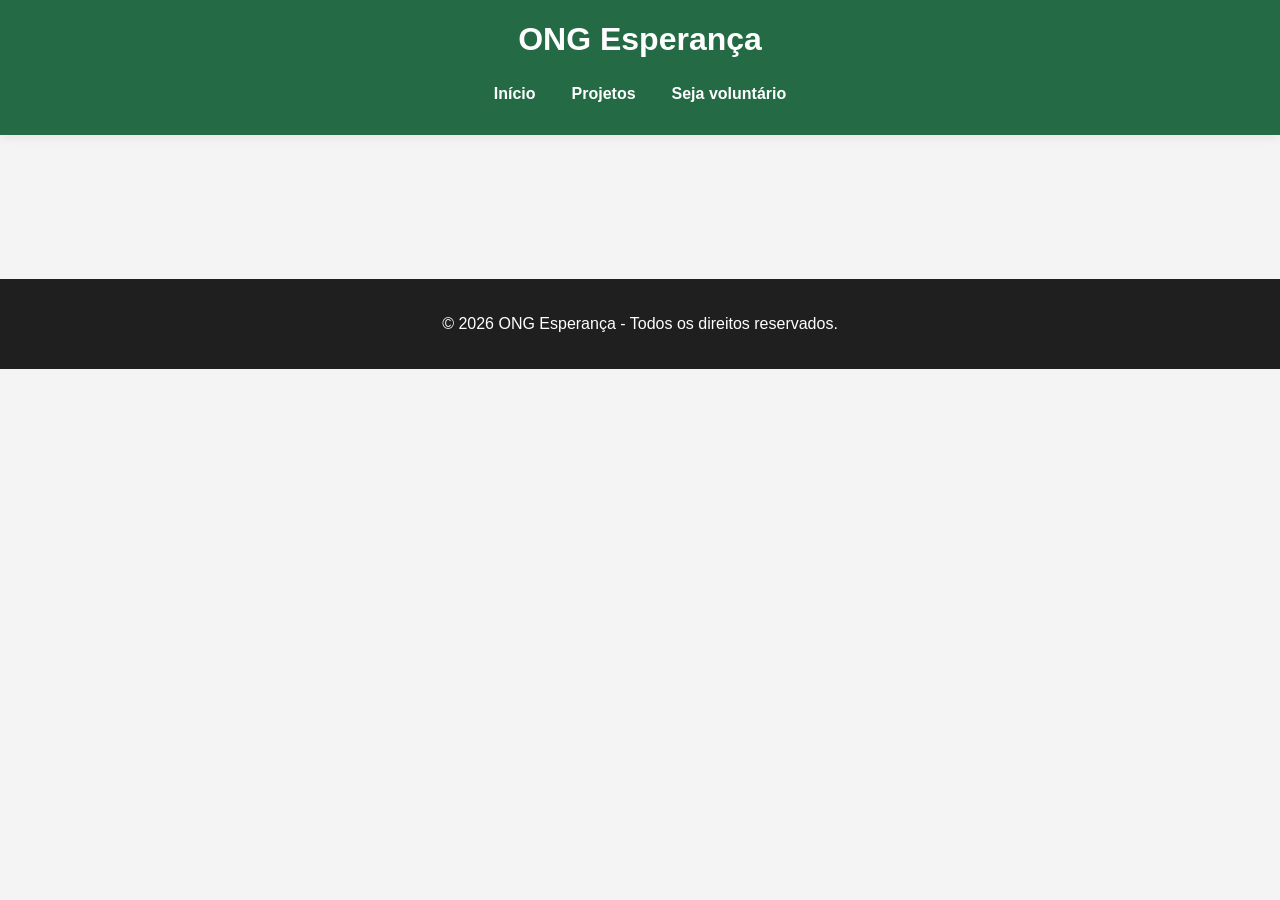
<file: index.html>
<!DOCTYPE html>
<html lang="pt-br">
<head>
    <meta charset="UTF-8">
    <meta name="viewport"
          content="width=device-width, initial-scale=1.0">

    <title>ONG Esperança</title>

    <meta
        http-equiv="refresh"
        content="0; url=html/index.html"
    >
</head>

<body>
    <p>
        Redirecionando para a ONG Esperança...
        <a href="html/index.html">
            Clique aqui caso a página não abra.
        </a>
    </p>
</body>
</html>
</file>
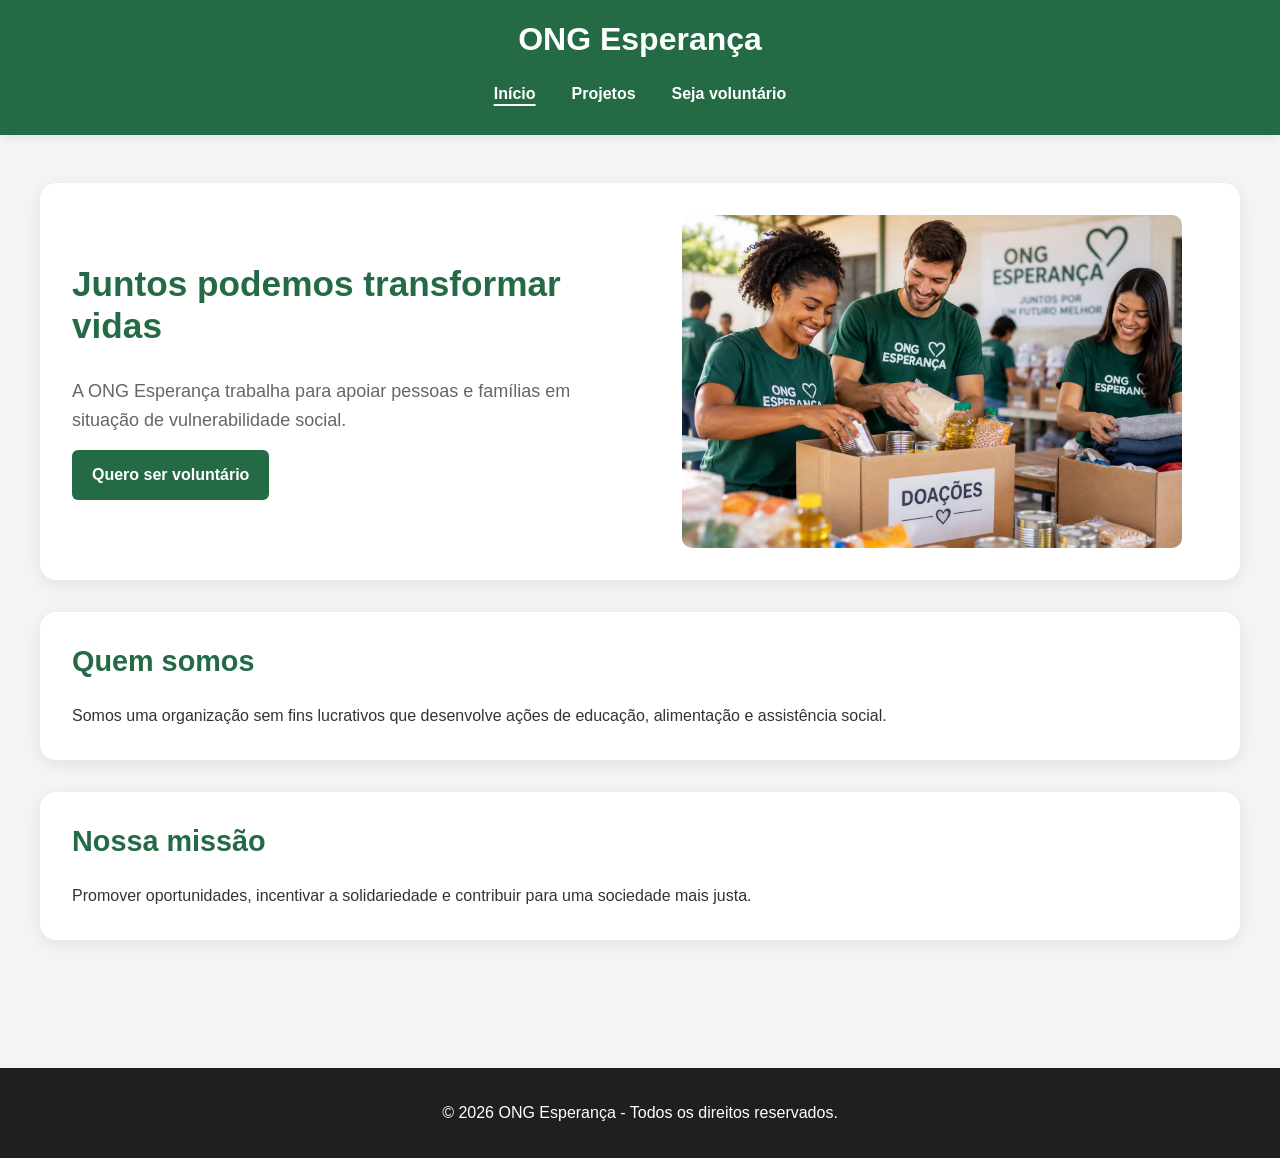
<file: html/index.html>
<!DOCTYPE html>
<html lang="pt-br">
<head>
    
<!-- Pré-carregamento da imagem principal -->

<link
    rel="preload"
    as="image"
    href="../imagens/voluntarios.webp"
    type="image/webp"
    fetchpriority="high"
>

    <meta charset="UTF-8">
    <meta name="viewport" content="width=device-width, initial-scale=1.0">
    <title>ONG Esperança - SPA</title>
    <link rel="stylesheet" href="../css/style.css">
</head>
<body>
    <header>
        <h1>ONG Esperança</h1>
        <nav aria-label="Navegação principal">
            <button type="button" class="menu-toggle" aria-controls="menuPrincipal"
                    aria-expanded="false" aria-label="Abrir menu">☰</button>
            <ul class="menu-principal" id="menuPrincipal">
                <li><a href="#inicio">Início</a></li>
                <li><a href="#projetos">Projetos</a></li>
                <li><a href="#cadastro">Seja voluntário</a></li>
            </ul>
        </nav>
    </header>
    <main id="conteudo" tabindex="-1"></main>
    <footer>
        <p>&copy; 2026 ONG Esperança - Todos os direitos reservados.</p>
    </footer>
    <script type="module" src="../js/app.js"></script>
</body>
</html>
</file>
<file: css/style.css>
/* ==============================
   DESIGN SYSTEM
================================ */

:root {

    /* Cores */
    --cor-primaria: #246b45;
    --cor-primaria-escura: #194d32;
    --cor-secundaria: #e8f3ed;

    --cor-fundo: #f4f4f4;
    --cor-branca: #ffffff;
    --cor-texto: #333333;
    --cor-texto-claro: #666666;
    --cor-borda: #d9d9d9;

    /* Tipografia */
    --fonte-xs: 0.875rem;
    --fonte-sm: 1rem;
    --fonte-md: 1.125rem;
    --fonte-lg: 1.5rem;
    --fonte-xl: 2rem;

    /* Espaçamentos */
    --espaco-xs: 4px;
    --espaco-pequeno: 8px;
    --espaco-medio: 16px;
    --espaco-grande: 32px;
    --espaco-extra: 48px;

    /* Bordas */
    --raio-pequeno: 6px;
    --raio-medio: 10px;
    --raio-grande: 16px;

    /* Sombra */
    --sombra-card:
        0 4px 15px rgba(0, 0, 0, 0.08);

    /* Largura */
    --largura-conteudo: 1200px;
}


/* ==============================
   CONFIGURAÇÕES GERAIS
================================ */

* {
    box-sizing: border-box;
}

html {
    scroll-behavior: smooth;
}

body {
    margin: 0;

    font-family:
        Arial,
        Helvetica,
        sans-serif;

    font-size: var(--fonte-sm);

    background-color: var(--cor-fundo);

    color: var(--cor-texto);

    line-height: 1.6;
}


/* ==============================
   TIPOGRAFIA
================================ */

h1,
h2,
h3 {
    line-height: 1.2;
}

h1 {
    font-size: var(--fonte-xl);
}

h2 {
    margin-top: 0;

    font-size: 1.8rem;

    color: var(--cor-primaria);
}

h3 {
    font-size: 1.25rem;
}

p {
    margin-bottom: 0;
}


/* ==============================
   CABEÇALHO
================================ */

header {
    background-color: var(--cor-primaria);

    color: var(--cor-branca);

    padding:
        20px
        var(--espaco-medio);

    box-shadow:
        0 2px 10px
        rgba(0, 0, 0, 0.08);
}

header h1 {
    margin: 0;

    text-align: center;

    color: var(--cor-branca);
}


/* ==============================
   NAVEGAÇÃO
================================ */

nav {
    position: relative;
    margin-top: 15px;
}

.menu-principal {
    list-style: none;
    padding: 0;
    margin: 0;

    display: flex;
    justify-content: center;
    align-items: center;
    gap: 24px;
}

.menu-principal li {
    position: relative;
}

.menu-principal a {
    display: block;
    color: var(--cor-branca);
    text-decoration: none;
    font-weight: bold;
    padding: 8px 6px;

    transition:
        color 0.3s ease,
        background-color 0.3s ease;
}

.menu-principal > li > a:hover,
.menu-principal > li > a:focus {
    text-decoration: underline;
}

/* Dropdown */

.submenu {
    list-style: none;
    position: absolute;
    top: 100%;
    left: 50%;
    min-width: 220px;
    padding: 8px;
    margin: 0;
    background-color: var(--cor-branca);
    border-radius: var(--raio-medio);
    box-shadow: var(--sombra-card);

    opacity: 0;
    visibility: hidden;
    pointer-events: none;

    transform: translateX(-50%) translateY(8px);

    transition:
        opacity 0.25s ease,
        transform 0.25s ease;

    z-index: 1000;
}

.submenu a {
    color: var(--cor-texto);
    padding: 10px 12px;
    border-radius: var(--raio-pequeno);
}

.submenu a:hover,
.submenu a:focus {
    background-color: var(--cor-secundaria);
}

.menu-item:hover > .submenu,
.menu-item:focus-within > .submenu {
    opacity: 1;
    visibility: visible;
    pointer-events: auto;
    transform: translateX(-50%) translateY(0);
}

/* Botão hambúrguer */

.menu-toggle {
    display: none;
    width: auto;
    margin: 15px auto 0;
    padding: 8px 14px;
    font-size: 1.5rem;
    background-color: var(--cor-primaria-escura);
    color: var(--cor-branca);
    border: 1px solid rgba(255, 255, 255, 0.3);
}

.menu-toggle:hover {
    background-color: var(--cor-primaria-escura);
}

/* ==============================
   CONTEÚDO PRINCIPAL
================================ */

main {
    width:
        min(
            calc(100% - 32px),
            var(--largura-conteudo)
        );

    margin: 0 auto;

    padding:
        var(--espaco-extra)
        0;
}

section {
    background-color:
        var(--cor-branca);

    padding:
        var(--espaco-grande);

    margin-bottom:
        var(--espaco-grande);

    border-radius:
        var(--raio-grande);

    box-shadow:
        var(--sombra-card);
}


/* ==============================
   GRID DE 12 COLUNAS
================================ */

.grid-12,
.hero,
.projetos {
    display: grid;

    grid-template-columns:
        repeat(
            12,
            minmax(0, 1fr)
        );

    gap:
        var(--espaco-grande);
}


/* ==============================
   HERO
================================ */

.hero {
    align-items: center;
}

.hero-conteudo {
    grid-column: span 6;
}

.hero-imagem {
    grid-column: span 6;

    display: flex;

    justify-content: center;

    align-items: center;
}

.hero-conteudo h2 {
    font-size: 2.2rem;

    margin-top: 0;
}

.hero-conteudo p {
    color:
        var(--cor-texto-claro);

    font-size:
        var(--fonte-md);
}

.hero-imagem img {
    width: 100%;

    max-width: 500px;

    height: auto;

    margin: 0;
}

.imagem-destaque {
    width: 100%;

    height: auto;

    border-radius:
        var(--raio-medio);
}


/* ==============================
   BOTÕES
================================ */

.botao {
    display: inline-block;

    background-color:
        var(--cor-primaria);

    color:
        var(--cor-branca);

    text-decoration: none;

    padding:
        12px 20px;

    margin-top:
        var(--espaco-medio);

    border-radius:
        var(--raio-pequeno);

    font-weight: bold;

    transition:
        background-color 0.3s ease,
        transform 0.2s ease;
}

.botao:hover {
    background-color:
        var(--cor-primaria-escura);

    transform:
        translateY(-2px);
}


/* ==============================
   PROJETOS
================================ */

.projetos article {

    /* 3 cards:
       4 + 4 + 4 = 12 colunas */

    grid-column:
        span 4;

    background-color:
        var(--cor-branca);

    padding:
        var(--espaco-grande);

    border-radius:
        var(--raio-grande);

    border-top:
        4px solid
        var(--cor-primaria);

    box-shadow:
        var(--sombra-card);

    transition:
        transform 0.3s ease,
        box-shadow 0.3s ease;
}

.projetos article:hover {
    transform:
        translateY(-6px);

    box-shadow:
        0 10px 25px
        rgba(0, 0, 0, 0.12);
}

.projetos article h3 {
    margin-top: 0;

    color:
        var(--cor-primaria);
}

.projetos article p {
    color:
        var(--cor-texto-claro);
}


/* ==============================
   FORMULÁRIO
================================ */

form {
    display: flex;

    flex-direction: column;

    gap:
        var(--espaco-grande);
}

fieldset {
    border:
        1px solid
        var(--cor-borda);

    border-radius:
        var(--raio-medio);

    padding:
        var(--espaco-grande);

    background-color:
        var(--cor-branca);
}

legend {
    padding:
        0 10px;

    font-weight: bold;

    color:
        var(--cor-primaria);

    font-size:
        var(--fonte-md);
}

label {
    display: block;

    margin-top: 15px;

    margin-bottom: 6px;

    font-weight: bold;
}

input,
select,
textarea {
    width: 100%;

    padding:
        12px 14px;

    font-size:
        var(--fonte-sm);

    border:
        1px solid
        var(--cor-borda);

    border-radius:
        var(--raio-pequeno);

    background-color:
        var(--cor-branca);

    color:
        var(--cor-texto);

    transition:
        border-color 0.3s ease,
        box-shadow 0.3s ease;
}

input:focus,
select:focus,
textarea:focus {
    outline: none;

    border-color:
        var(--cor-primaria);

    box-shadow:
        0 0 0 3px
        rgba(36, 107, 69, 0.15);
}

textarea {
    resize: vertical;
}

button {
    padding:
        14px 24px;

    background-color:
        var(--cor-primaria);

    color:
        var(--cor-branca);

    border: none;

    border-radius:
        var(--raio-pequeno);

    font-size:
        var(--fonte-sm);

    font-weight: bold;

    cursor: pointer;

    transition:
        background-color 0.3s ease,
        transform 0.2s ease;
}

button:hover {
    background-color:
        var(--cor-primaria-escura);

    transform:
        translateY(-2px);
}

button:active {
    transform:
        translateY(0);
}


/* ==============================
   CONTATO
================================ */

address {
    font-style: normal;
}

address a {
    color:
        var(--cor-primaria);

    font-weight: bold;

    text-decoration: none;
}

address a:hover {
    text-decoration: underline;
}


/* ==============================
   RODAPÉ
================================ */

footer {
    background-color:
        #1f1f1f;

    color:
        var(--cor-branca);

    text-align: center;

    padding:
        var(--espaco-grande)
        var(--espaco-medio);

    margin-top:
        var(--espaco-extra);
}

footer p {
    margin: 0;
}


/* ==========================================
   BREAKPOINT 1
   Desktop panorâmico - até 1440px
========================================== */

@media (max-width: 1440px) {

    main {
        max-width: 1200px;
    }

}


/* ==========================================
   BREAKPOINT 2
   Desktop / notebook - até 1200px
========================================== */

@media (max-width: 1200px) {

    main {
        max-width: 1000px;
    }

}


/* ==========================================
   BREAKPOINT 3
   Tablet horizontal - até 992px
========================================== */

@media (max-width: 992px) {

    main {
        max-width: 840px;
    }

    /* 2 cards:
       6 + 6 = 12 colunas */

    .projetos article {
        grid-column:
            span 6;
    }

}


/* ==========================================
   BREAKPOINT 4
   Tablet / mobile - até 768px
========================================== */

@media (max-width: 768px) {

    .hero-conteudo,
    .hero-imagem {
        grid-column: span 12;
    }

    .hero-conteudo {
        text-align: center;
    }

    .menu-toggle {
        display: block;
    }

    .menu-principal {
        display: none;
        flex-direction: column;
        align-items: stretch;
        gap: 0;
        margin-top: 12px;
        background-color: var(--cor-primaria-escura);
        border-radius: var(--raio-medio);
        overflow: hidden;
    }

    .menu-principal.ativo {
        display: flex;
    }

    .menu-principal > li > a {
        padding: 12px 16px;
    }

    .submenu {
        position: static;
        min-width: 0;
        opacity: 1;
        visibility: visible;
        pointer-events: auto;
        transform: none;
        box-shadow: none;
        background-color: rgba(0, 0, 0, 0.12);
        border-radius: 0;
        padding: 0 0 8px 16px;
    }

    .menu-item:hover > .submenu,
    .menu-item:focus-within > .submenu {
        transform: none;
    }

    section {
        padding: 24px;
    }

}


/* ==========================================
   BREAKPOINT 5
   Smartphones - até 576px
========================================== */

@media (max-width: 576px) {

    main {
        width:
            calc(100% - 20px);

        padding:
            20px 0;
    }

    /* 1 card ocupa
       as 12 colunas */

    .projetos article {
        grid-column:
            span 12;
    }

    .hero-conteudo h2 {
        font-size:
            1.8rem;
    }

    section {
        padding: 18px;

        border-radius:
            var(--raio-medio);
    }

    fieldset {
        padding: 16px;
    }

    h2 {
        font-size:
            var(--fonte-lg);
    }

    .botao,
    form button {
        width: 100%;

        text-align: center;
    }

}

/* Elementos utilizados pelos templates JavaScript desta SPA */
.badge {
    display: inline-block;
    padding: 4px 12px;
    margin-bottom: 10px;
    background: var(--cor-secundaria);
    color: var(--cor-primaria-escura);
    border-radius: 100px;
    font-size: .875rem;
    font-weight: bold;
}
.mensagem {
    padding: 16px;
    margin-top: 16px;
    border-radius: 8px;
    font-weight: 500;
}
.mensagem--erro {
    background: #fde8e8;
    color: #9b1c1c;
    border: 1px solid #e53e3e;
}
.mensagem--sucesso {
    background: #e6f4ea;
    color: #1b5e20;
    border: 1px solid #2e7d32;
}
[hidden] { display: none !important; }
.menu-toggle:focus-visible,
.menu-principal a:focus-visible {
    outline: 3px solid #ffffff;
    outline-offset: 3px;
}
@media (max-width: 576px) {
    .menu-toggle { width: auto; }
}

/* ==========================================
   ACESSIBILIDADE - FOCO DO TECLADO
========================================== */

/* Destaque visual para elementos interativos */

a:focus-visible,
button:focus-visible,
input:focus-visible,
select:focus-visible,
textarea:focus-visible {
    outline: 3px solid #1d4ed8;
    outline-offset: 3px;
}

/* Destaque específico para links no cabeçalho */

header a:focus-visible,
header button:focus-visible {
    outline: 3px solid #ffffff;
    outline-offset: 4px;
    border-radius: 4px;
}

/* Evita que elementos desabilitados pareçam clicáveis */

button:disabled {
    opacity: 0.55;
    cursor: not-allowed;
}

/* ACESSIBILIDADE - PÁGINA ATUAL */

nav a[aria-current="page"] {
    text-decoration: underline;
    text-decoration-thickness: 2px;
    text-underline-offset: 5px;
}

/* ==========================================
   ACESSIBILIDADE - CAMPO CPF COM ERRO
========================================== */

input#cpf[aria-invalid="true"] {
    border: 2px solid #b91c1c;
    background-color: #fff5f5;
}
</file>
